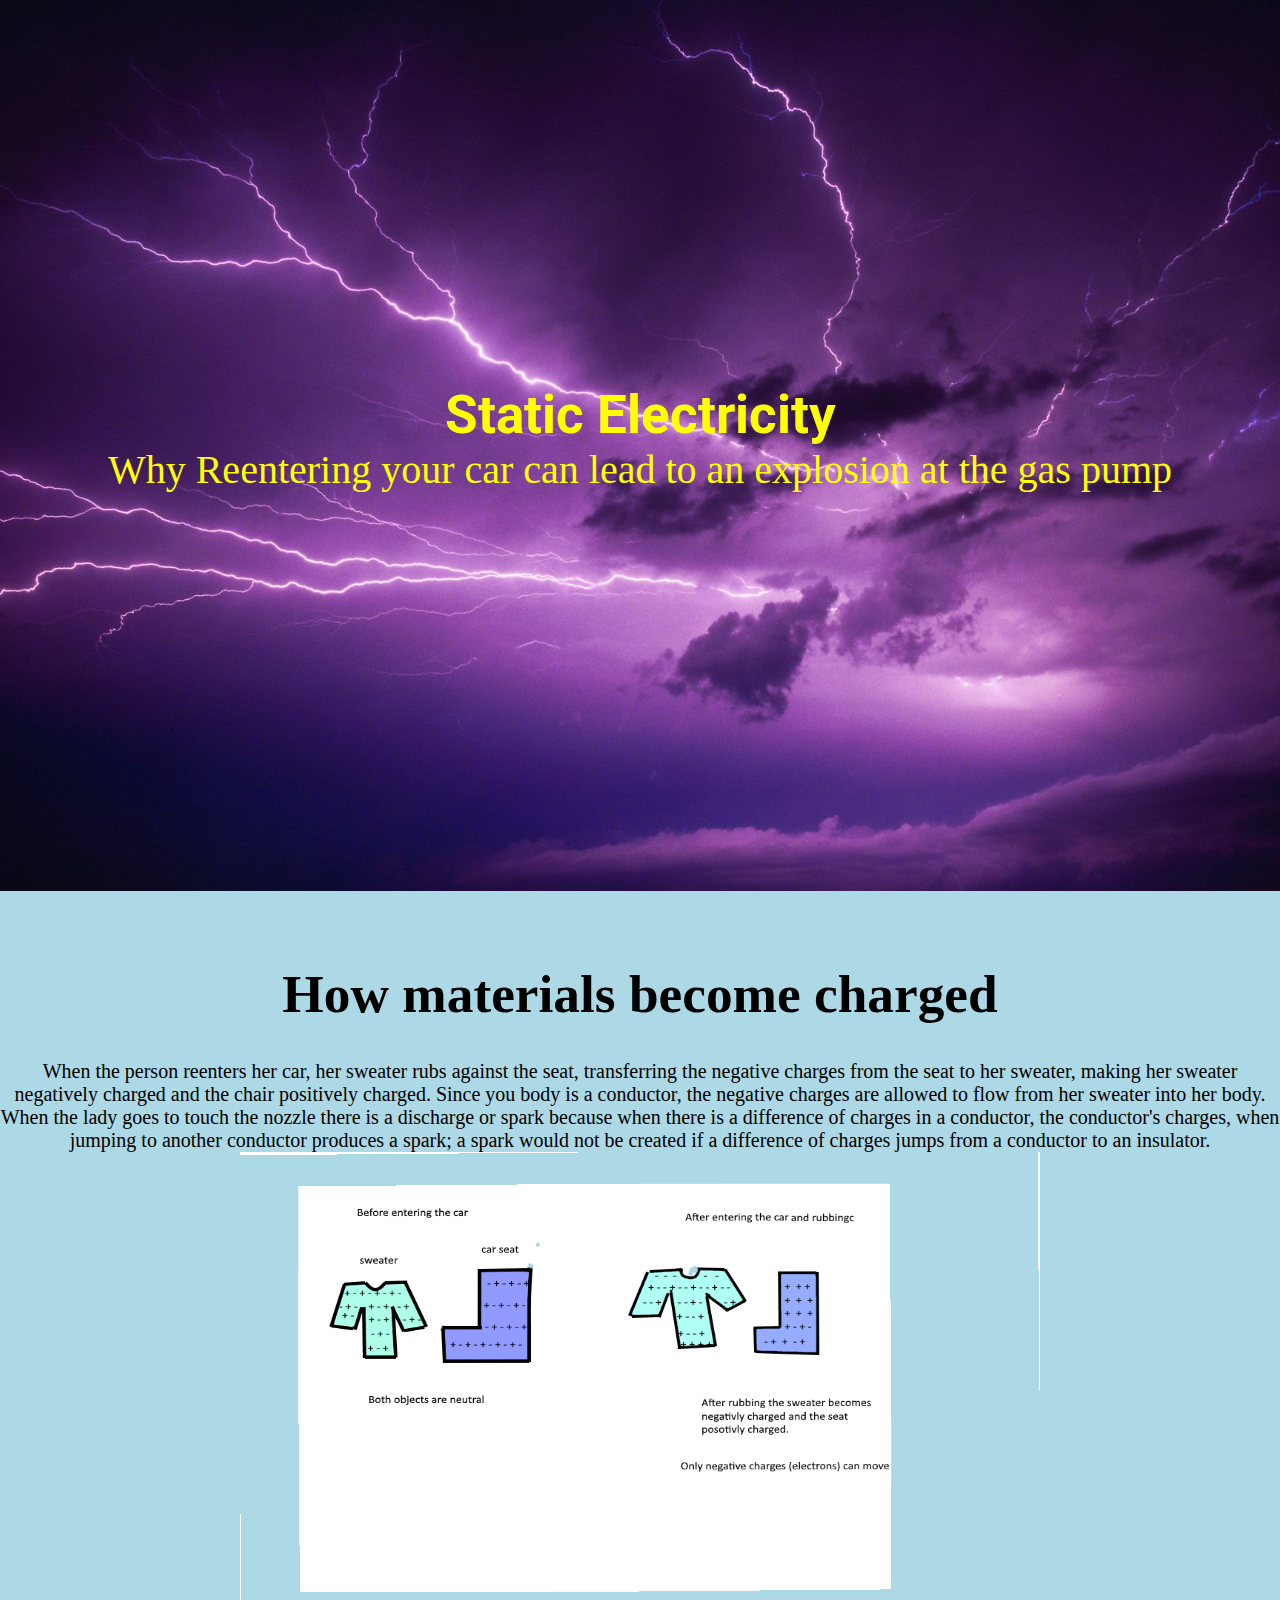
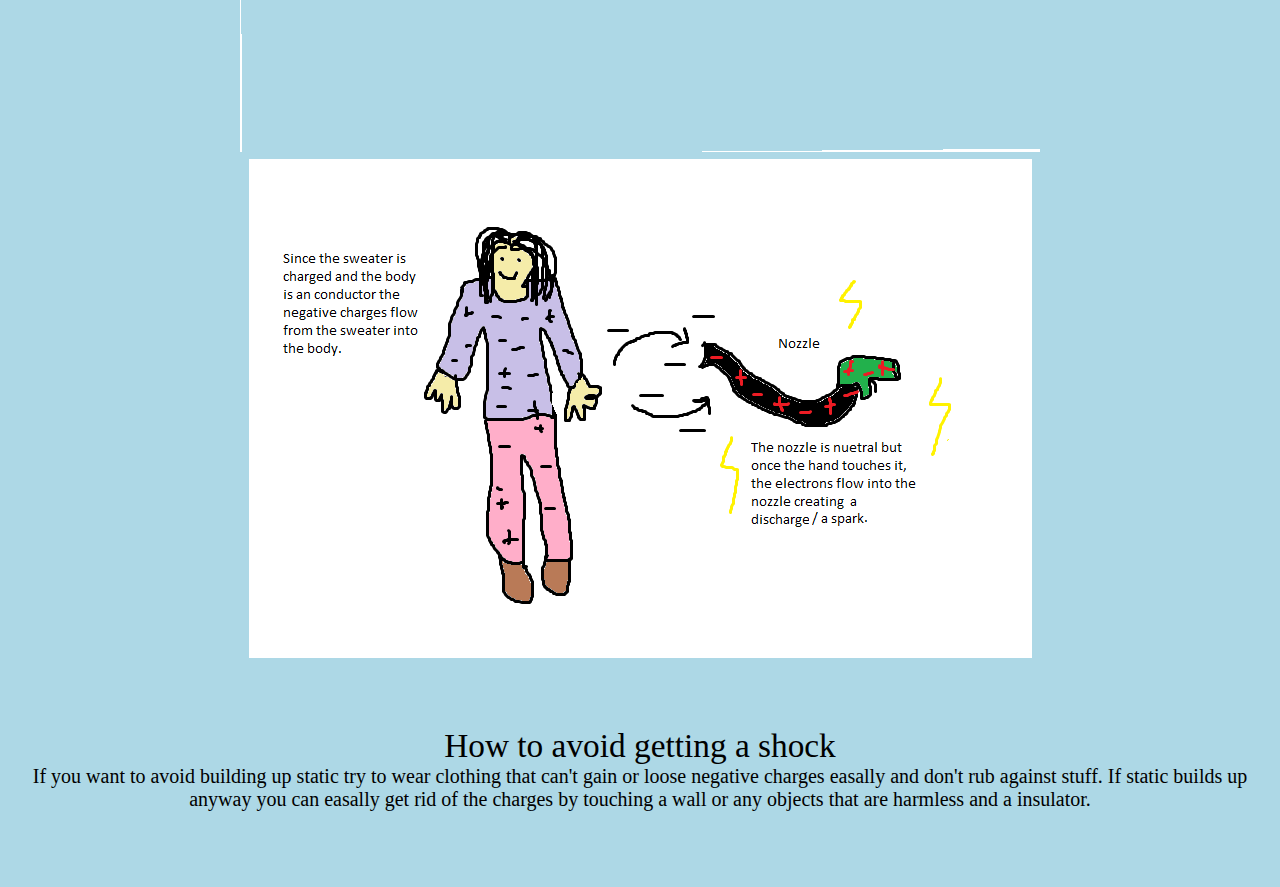
<file: index.html>
<!DOCTYPE html>

<head>
    <link rel="stylesheet" type="text/css" href="style.css">
    <link href="https://fonts.googleapis.com/css?family=Lato|Roboto&display=swap" rel="stylesheet">
    <script type="text/javascript" src="script.js"></script> 
</head>
<body onload="heading()" onresize="heading()">

    <div id="heading">
        <div style="font-size:40pt; text-align: center; color:yellow; font-family: 'Roboto', sans-serif; padding-top: 30%;"><b>Static Electricity</b></div>
        <div style="font-size:30pt; text-align: center; color:yellow;">Why Reentering your car can lead to an explosion at the gas pump</div>
    </div>
   
    <div style="font-size:90;text-align: center; color:rgb(173, 216, 230);">a</div>
    <div style="font-size:90;text-align: center; color:rgb(173, 216, 230);">a</div>

   <div style="font-size:20pt; text-align: center; color:black;"><h1>How materials become charged</h1>
    <div style="font-size:15pt;">When the person reenters her car, her sweater
         rubs against the seat, transferring the negative charges from the seat to her sweater,
    making her sweater negatively charged and the chair positively charged.
    Since you body is a conductor, the negative charges are allowed to flow from her sweater into her
    body. When the lady goes to touch the nozzle there is a discharge or spark because
    when there is a difference of charges in a conductor, the conductor's charges, when jumping to another conductor
    produces a spark; a spark would not be created if a difference of charges jumps from a conductor
    to an insulator.</div>
    <div id="sweaterandseat"><img src="img/sweater and seat.png"></div>
    <div id="conductor"><img src="img/conductor.png"></div>
    
    <div style="font-size:90;text-align: center; color:rgb(173, 216, 230);">a</div>
    <div style="font-size:90;text-align: center; color:rgb(173, 216, 230);">a</div>
    
    <div style="font-size:25pt; text-align: center;"> How to avoid getting a shock</h1>
        <div style="font-size:15pt;"> If you want to avoid building up static try to wear
        clothing that can't gain or loose negative charges easally and don't rub against stuff.
    If static builds up anyway you can easally get rid of the charges by touching a wall or any 
objects that are harmless and a insulator.</div>
            <div style="font-size:90;text-align: center; color:rgb(173, 216, 230);">a</div>
            <div style="font-size:90;text-align: center; color:rgb(173, 216, 230);">a</div>
</file>
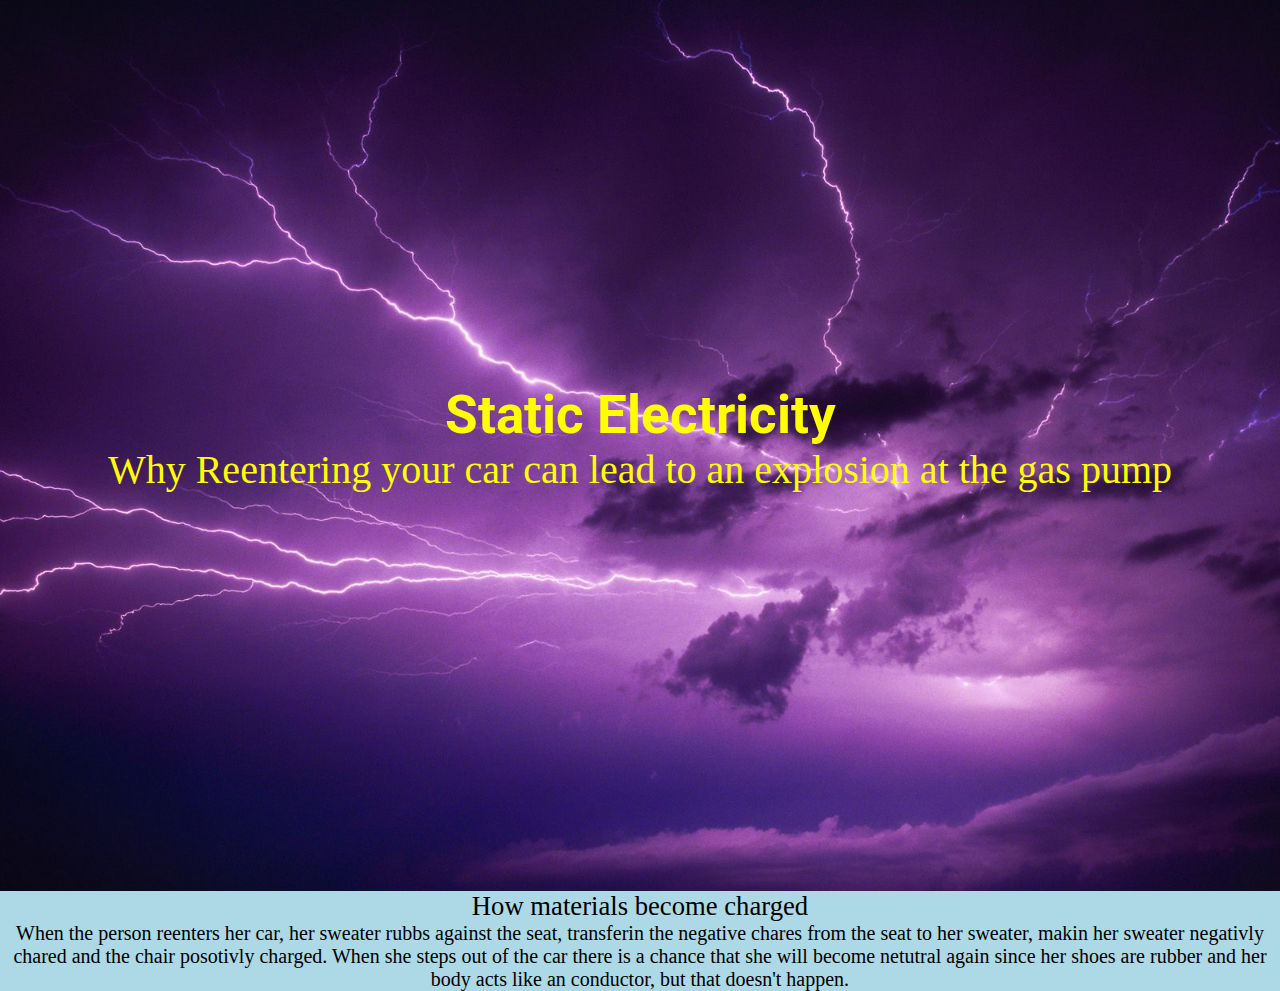
<file: main.html>
<!DOCTYPE html>

<html>


<head>
    <link rel="stylesheet" type="text/css" href="style.css">
    <link href="https://fonts.googleapis.com/css?family=Lato|Roboto&display=swap" rel="stylesheet">
    <script type="text/javascript" src="script.js"></script> 
</head>
<body onload="heading()" onresize="heading()">

    <div id="heading"><div style="font-size:40pt; text-align: center; color:yellow; font-family: 'Roboto', sans-serif; padding-top: 30%;"><b>Static Electricity</b></div>
    <div style="font-size:30pt; text-align: center; color:yellow;">Why Reentering your car can lead to an explosion at the gas pump</div></div>
   
   <div style="font-size:20pt; text-align: center; color:black;"> How materials become charged</h1>
    <div style="font-size:15pt;">When the person reenters her car, her sweater
         rubbs against the seat, transferin the negative chares from the seat to her sweater,
    makin her sweater negativly chared and the chair posotivly charged.
    When she steps out of the car there is a chance that she will 
    become netutral again since her shoes are rubber and her body acts
     like an conductor, but that doesn't happen.</div>

</body>

    </html>
</file>
<file: style.css>
body {
    background-color: #ADD8E6;
    width: 100%;
    margin: 0;
}

/*poop*/
#heading {
    /*margin-left: 10%;
    margin-right: 10%;*/
    background-image: url(img/heading.jpg);
    -webkit-background-size: cover;
-moz-background-size: cover;
-o-background-size: cover;
background-size: cover;
    background-color: #fff200;
}

#charged {
    background-color: #a55eea;
}
</file>
